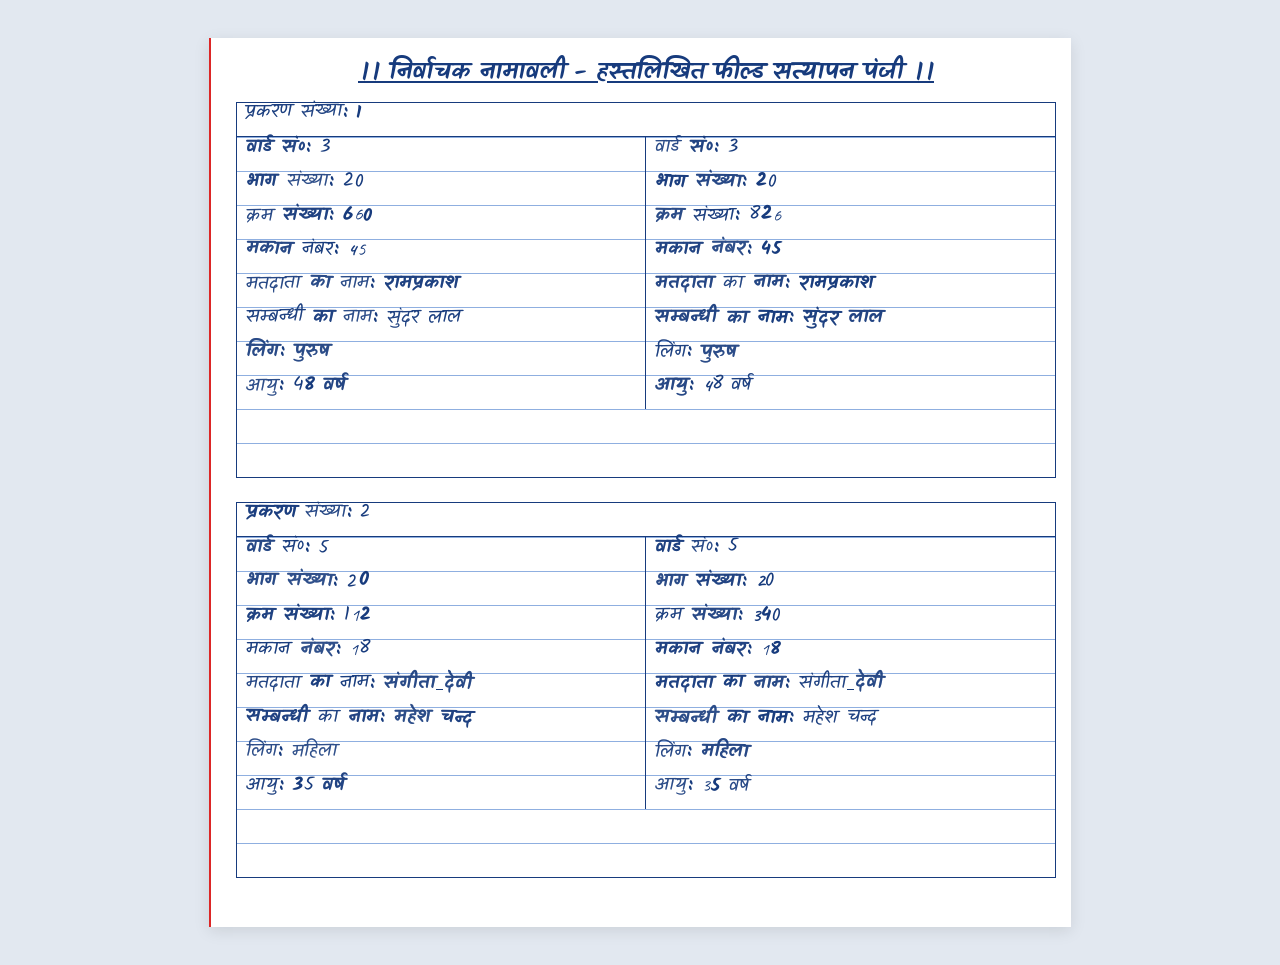
<file: frontend/test_handwriting.html>
<!DOCTYPE html>
<html lang="hi">
<head>
    <meta charset="UTF-8">
    <title>AI Handwriting Synthesis Demonstration</title>
    <link href="https://fonts.googleapis.com/css2?family=Kalam:wght@300;400;700&family=Tillana:wght@400;600&family=Caveat:wght@400;600;700&display=swap" rel="stylesheet">
    <style>
        body {
            background: #E2E8F0;
            padding: 30px;
            font-family: 'Kalam', cursive;
        }
        .notebook-sheet {
            width: 820px;
            margin: 0 auto;
            background: #FFFFFF;
            border-left: 2.5px solid #DC2626;
            padding: 15px 15px 25px 25px;
            box-shadow: 0 4px 15px rgba(0,0,0,0.1);
            color: #173B7D;
        }
        .hwp-notebook-row {
            height: 34px;
            border-top: 1.5px solid #8FAFE0;
            position: relative;
            box-sizing: border-box;
            background: transparent;
        }
        .hwp-shirorekha-snap {
            position: absolute;
            left: 8px;
            top: -6.5px;
            display: inline-flex;
            align-items: baseline;
            white-space: nowrap;
            font-size: 18.5px;
            color: #173B7D;
        }
        .human-word {
            display: inline-block;
            transform-origin: center bottom;
            text-shadow: 0 0 0.35px rgba(23, 59, 125, 0.35);
        }
        .human-char {
            display: inline-block;
            transform-origin: center bottom;
        }
    </style>
</head>
<body>
    <div class="notebook-sheet" id="sheet">
        <h2 style="margin: 0 0 10px 0; text-align: center; color: #173B7D; text-decoration: underline;">
            ।। निर्वाचक नामावली - हस्तलिखित फील्ड सत्यापन पंजी ।।
        </h2>
        <div id="outputContainer"></div>
    </div>

    <script>
        // Mulberry32 Deterministic PRNG
        function mulberry32(a) {
            return function() {
                let t = a += 0x6D2B79F5;
                t = Math.imul(t ^ t >>> 15, t | 1);
                t ^= t + Math.imul(t ^ t >>> 7, t | 61);
                return ((t ^ t >>> 14) >>> 0) / 4294967296;
            };
        }

        const graphemeSegmenter = (typeof Intl !== 'undefined' && Intl.Segmenter) 
            ? new Intl.Segmenter('hi', { granularity: 'grapheme' }) 
            : null;

        function splitGraphemes(str) {
            if (graphemeSegmenter) {
                return [...graphemeSegmenter.segment(str)].map(s => s.segment);
            }
            return str.match(/(?:[\u0900-\u097F][\u093E-\u094F\u0951-\u0957\u0962-\u0963]?|.)/gu) || [str];
        }

        function humanizeHandwritten(text, baseSeed = 100) {
            if (!text || typeof text !== 'string') return text || '';
            const rng = mulberry32(baseSeed);
            const tokens = text.split(/(\s+|[।,।:|-])/);

            return tokens.map((token, tIdx) => {
                if (!token) return '';
                if (/^\s+$/.test(token)) return '&nbsp;';
                if (/^[:|-]$/.test(token)) return `<b>${token}</b>`;

                const isNumber = /^\d+$/.test(token);
                if (isNumber) {
                    const digits = splitGraphemes(token);
                    return digits.map((d, dIdx) => {
                        const r1 = rng();
                        const r2 = rng();
                        const r3 = rng();
                        const rot = ((r1 * 3.4) - 1.7).toFixed(2);
                        const yShift = ((r2 * 1.6) - 0.8).toFixed(2);
                        const scale = (0.94 + (r3 * 0.11)).toFixed(2);
                        const weight = r1 > 0.5 ? 700 : 400;
                        const fontFam = r2 > 0.75 ? "'Caveat', cursive" : "'Kalam', cursive";
                        return `<span class="human-char" style="transform: rotate(${rot}deg) translateY(${yShift}px) scale(${scale}); font-weight: ${weight}; font-family: ${fontFam}; margin: 0 0.5px;">${d}</span>`;
                    }).join('');
                }

                // Hindi Word Level Modulation
                const r1 = rng();
                const r2 = rng();
                const r3 = rng();
                const r4 = rng();

                const rot = ((r1 * 2.2) - 1.1).toFixed(2);
                const yShift = ((r2 * 1.4) - 0.7).toFixed(2);
                const skew = ((r3 * 2.0) - 1.0).toFixed(2);
                const weight = r1 > 0.65 ? 700 : (r1 > 0.35 ? 600 : 400);
                const opacity = (0.89 + (r4 * 0.10)).toFixed(2);

                return `<span class="human-word" style="transform: rotate(${rot}deg) translateY(${yShift}px) skewX(${skew}deg); font-weight: ${weight}; opacity: ${opacity}; margin: 0 1px;">${token}</span>`;
            }).join('');
        }

        const cases = [
            {
                num: 1,
                v1: { ward: "3", part: "20", serial: "660", house: "45", name: "रामप्रकाश", rel: "सुंदर लाल", gender: "पुरुष", age: "48 वर्ष" },
                v2: { ward: "3", part: "20", serial: "826", house: "45", name: "रामप्रकाश", rel: "सुंदर लाल", gender: "पुरुष", age: "48 वर्ष" }
            },
            {
                num: 2,
                v1: { ward: "5", part: "20", serial: "112", house: "18", name: "संगीता देवी", rel: "महेश चन्द", gender: "महिला", age: "35 वर्ष" },
                v2: { ward: "5", part: "20", serial: "340", house: "18", name: "संगीता देवी", rel: "महेश चन्द", gender: "महिला", age: "35 वर्ष" }
            }
        ];

        let html = '';
        cases.forEach((c, idx) => {
            const seed1 = (idx * 500) + 11;
            const seed2 = (idx * 500) + 211;

            const fields = [
                { label: "वार्ड सं०", k: "ward" },
                { label: "भाग संख्या", k: "part" },
                { label: "क्रम संख्या", k: "serial" },
                { label: "मकान नंबर", k: "house" },
                { label: "मतदाता का नाम", k: "name", isName: true },
                { label: "सम्बन्धी का नाम", k: "rel" },
                { label: "लिंग", k: "gender" },
                { label: "आयु", k: "age" }
            ];

            html += `
                <div style="border: 1.5px solid #173B7D; margin-bottom: 24px; background: transparent;">
                    <!-- Case Header (Shirorekha snap) -->
                    <div class="hwp-notebook-row" style="border-top: none; border-bottom: 1.5px solid #173B7D;">
                        <div class="hwp-shirorekha-snap" style="font-weight: 700;">
                            ${humanizeHandwritten("प्रकरण संख्या: " + c.num, seed1 + 1)}
                        </div>
                    </div>

                    <!-- 2 Columns Grid -->
                    <div style="display: grid; grid-template-columns: 1fr 1fr; background: transparent;">
                        <!-- Column 1 -->
                        <div style="border-right: 1.5px solid #173B7D; background: transparent;">
                            ${fields.map((f, fi) => `
                                <div class="hwp-notebook-row">
                                    <div class="hwp-shirorekha-snap">
                                        <span>${humanizeHandwritten(f.label + ":", seed1 + (fi * 17))}&nbsp;</span>
                                        <b style="${f.isName ? 'text-decoration: underline;' : ''}">${humanizeHandwritten(c.v1[f.k], seed1 + (fi * 31) + 7)}</b>
                                    </div>
                                </div>
                            `).join('')}
                        </div>

                        <!-- Column 2 -->
                        <div style="background: transparent;">
                            ${fields.map((f, fi) => `
                                <div class="hwp-notebook-row">
                                    <div class="hwp-shirorekha-snap">
                                        <span>${humanizeHandwritten(f.label + ":", seed2 + (fi * 17))}&nbsp;</span>
                                        <b style="${f.isName ? 'text-decoration: underline;' : ''}">${humanizeHandwritten(c.v2[f.k], seed2 + (fi * 31) + 7)}</b>
                                    </div>
                                </div>
                            `).join('')}
                        </div>
                    </div>

                    <!-- 2 Blank Ruled Lines for manual handwriting -->
                    <div class="hwp-notebook-row">&nbsp;</div>
                    <div class="hwp-notebook-row">&nbsp;</div>
                </div>
            `;
        });

        document.getElementById('outputContainer').innerHTML = html;
    </script>
</body>
</html>
</file>
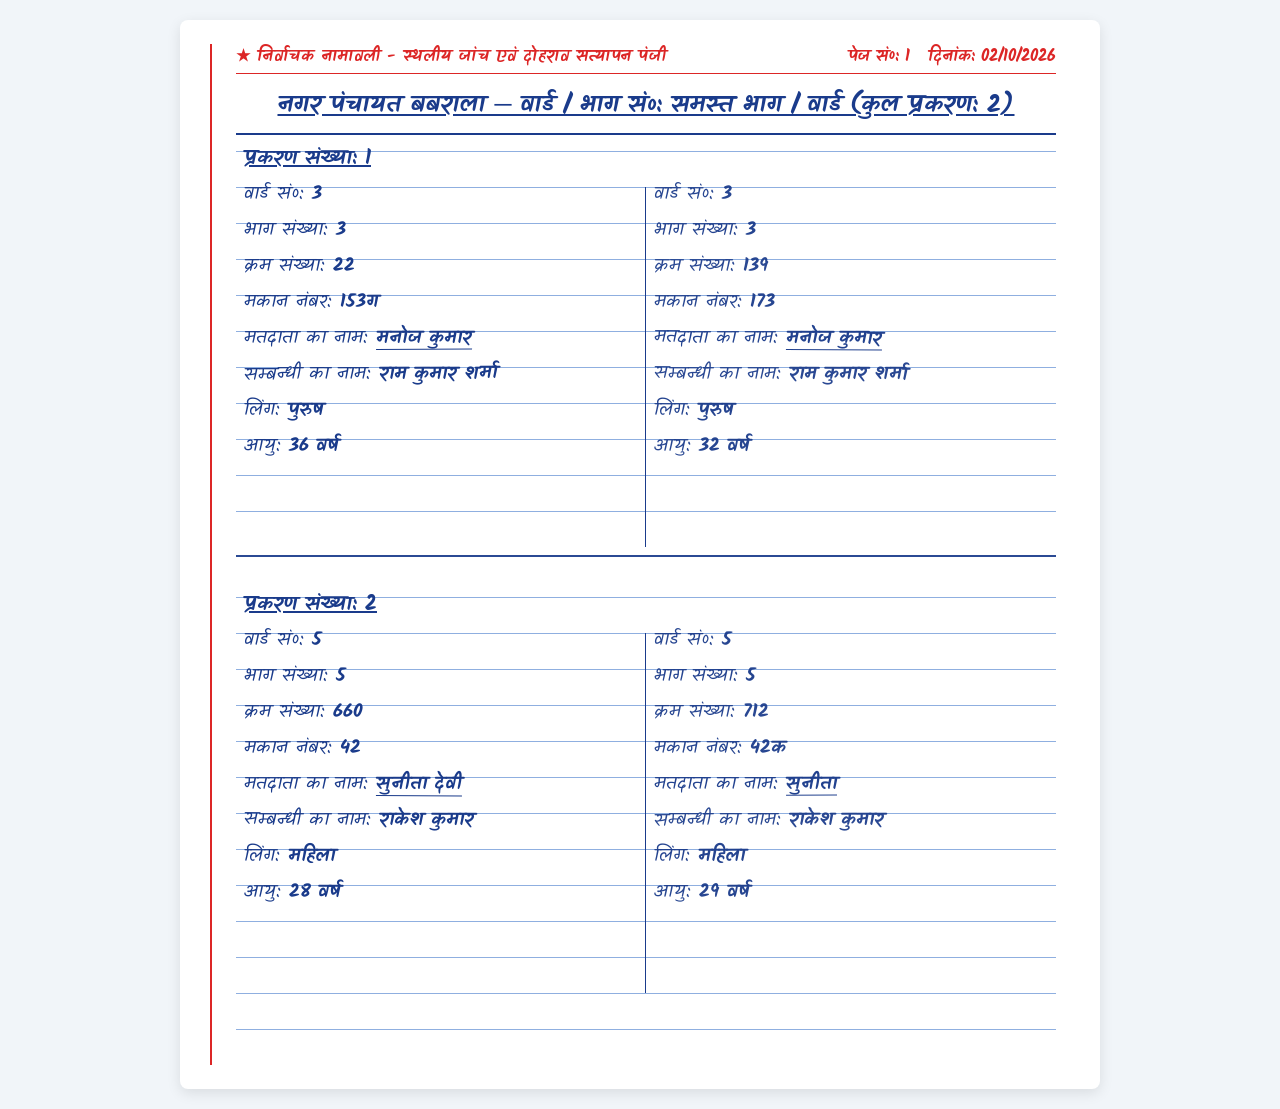
<file: frontend/test_handwriting_font.html>
<!DOCTYPE html>
<html lang="hi">
<head>
<meta charset="UTF-8">
<title>Field Verification Register - Box-Free Ruled Notebook</title>
<link rel="preconnect" href="https://fonts.googleapis.com">
<link rel="preconnect" href="https://fonts.gstatic.com" crossorigin>
<link href="https://fonts.googleapis.com/css2?family=Kalam:wght@300;400;700&family=Tillana:wght@400;600;700&display=swap" rel="stylesheet">
<style>
    @page {
        size: A4 portrait;
        margin: 8mm 8mm 10mm 8mm;
    }
    body {
        margin: 0;
        padding: 20px;
        background: #f1f5f9;
        font-family: 'Kalam', cursive, sans-serif;
    }
    .sheet-wrap {
        background: white;
        padding: 24px 30px;
        border-radius: 8px;
        box-shadow: 0 4px 14px rgba(0,0,0,0.1);
        max-width: 860px;
        margin: 0 auto;
    }
    .notebook-sheet {
        position: relative;
        background: white;
        border-left: 2.5px solid #DC2626;
        padding-left: 24px;
        padding-right: 14px;
        color: #1A3B8B;
    }
    .ruled-row {
        height: 36px;
        border-top: 1.5px solid #8FAFE0;
        position: relative;
        box-sizing: border-box;
        background: transparent;
    }
    .field-text {
        position: absolute;
        top: -3px;
        left: 8px;
        font-size: 18.5px;
        line-height: 1;
        white-space: nowrap;
        display: inline-flex;
        align-items: baseline;
    }
    /* Hand-drawn horizontal divider between cases */
    .case-divider-line {
        height: 36px;
        border-top: 2.2px solid #1A3B8B;
        position: relative;
        margin-top: 8px;
        margin-bottom: 4px;
        opacity: 0.92;
    }
</style>
</head>
<body>
    <div class="sheet-wrap">
        <div class="notebook-sheet">
            <!-- Top corner header without any box -->
            <div style="display: flex; justify-content: space-between; align-items: center; border-bottom: 1.5px solid #DC2626; padding-bottom: 4px; margin-bottom: 12px;">
                <span style="font-size: 16px; color: #DC2626; font-weight: 700; letter-spacing: 0.5px;">★ निर्वाचक नामावली - स्थलीय जांच एवं दोहराव सत्यापन पंजी</span>
                <div style="font-size: 16px; color: #DC2626; font-weight: 600; display: inline-flex; gap: 18px;">
                    <span>पेज सं०: 1</span>
                    <span>दिनांक: 02/10/2026</span>
                </div>
            </div>

            <!-- Title: Clean heading only -->
            <div style="text-align: center; border-bottom: 2px solid #1A3B8B; padding-bottom: 8px; margin-bottom: 16px;">
                <div style="font-size: 24px; font-weight: 700; color: #1A3B8B; text-decoration: underline;">
                    नगर पंचायत बबराला ─ वार्ड / भाग सं०: समस्त भाग / वार्ड (कुल प्रकरण: 2)
                </div>
            </div>

            <!-- Case 1 (NO OUTER BOX, ONLY NOTEBOOK LINES & CENTER VERTICAL SCALE LINE) -->
            <div class="case-section">
                <!-- Case Heading on Ruled Line -->
                <div class="ruled-row" style="border-top: 1.5px solid #8FAFE0;">
                    <div class="field-text" style="font-weight: 700; font-size: 20px;">
                        <u>प्रकरण संख्या: 1</u>
                    </div>
                </div>

                <!-- 2-Column with Center Vertical Line drawn like with a scale -->
                <div style="display: grid; grid-template-columns: 1fr 1fr;">
                    <!-- Left: Voter 1 -->
                    <div style="border-right: 1.8px solid #1A3B8B;">
                        <div class="ruled-row"><div class="field-text" style="transform: rotate(-0.25deg);"><span>वार्ड सं०:&nbsp;</span><b>3</b></div></div>
                        <div class="ruled-row"><div class="field-text" style="transform: rotate(-0.3deg);"><span>भाग संख्या:&nbsp;</span><b>3</b></div></div>
                        <div class="ruled-row"><div class="field-text" style="transform: rotate(-0.2deg);"><span>क्रम संख्या:&nbsp;</span><b>22</b></div></div>
                        <div class="ruled-row"><div class="field-text" style="transform: rotate(-0.35deg);"><span>मकान नंबर:&nbsp;</span><b>153ग</b></div></div>
                        <div class="ruled-row"><div class="field-text" style="transform: rotate(-0.25deg);"><span>मतदाता का नाम:&nbsp;</span><b style="border-bottom: 1.5px solid #1A3B8B; padding-bottom: 1px;">मनोज कुमार</b></div></div>
                        <div class="ruled-row"><div class="field-text" style="transform: rotate(-0.3deg);"><span>सम्बन्धी का नाम:&nbsp;</span><b>राम कुमार शर्मा</b></div></div>
                        <div class="ruled-row"><div class="field-text" style="transform: rotate(-0.2deg);"><span>लिंग:&nbsp;</span><b>पुरुष</b></div></div>
                        <div class="ruled-row"><div class="field-text" style="transform: rotate(-0.25deg);"><span>आयु:&nbsp;</span><b>36 वर्ष</b></div></div>
                    </div>
                    <!-- Right: Voter 2 -->
                    <div>
                        <div class="ruled-row"><div class="field-text" style="transform: rotate(0.3deg); opacity: 0.94;"><span>वार्ड सं०:&nbsp;</span><b>3</b></div></div>
                        <div class="ruled-row"><div class="field-text" style="transform: rotate(0.25deg); opacity: 0.95;"><span>भाग संख्या:&nbsp;</span><b>3</b></div></div>
                        <div class="ruled-row"><div class="field-text" style="transform: rotate(0.35deg); opacity: 0.93;"><span>क्रम संख्या:&nbsp;</span><b>139</b></div></div>
                        <div class="ruled-row"><div class="field-text" style="transform: rotate(0.2deg); opacity: 0.94;"><span>मकान नंबर:&nbsp;</span><b>173</b></div></div>
                        <div class="ruled-row"><div class="field-text" style="transform: rotate(0.3deg); opacity: 0.96;"><span>मतदाता का नाम:&nbsp;</span><b style="border-bottom: 1.5px solid #1A3B8B; padding-bottom: 1px;">मनोज कुमार</b></div></div>
                        <div class="ruled-row"><div class="field-text" style="transform: rotate(0.25deg); opacity: 0.93;"><span>सम्बन्धी का नाम:&nbsp;</span><b>राम कुमार शर्मा</b></div></div>
                        <div class="ruled-row"><div class="field-text" style="transform: rotate(0.35deg); opacity: 0.95;"><span>लिंग:&nbsp;</span><b>पुरुष</b></div></div>
                        <div class="ruled-row"><div class="field-text" style="transform: rotate(0.2deg); opacity: 0.94;"><span>आयु:&nbsp;</span><b>32 वर्ष</b></div></div>
                    </div>
                </div>

                <!-- Exactly 2 blank ruled lines for worker remarks with vertical center line -->
                <div style="display: grid; grid-template-columns: 1fr 1fr;">
                    <div style="border-right: 1.8px solid #1A3B8B;"><div class="ruled-row">&nbsp;</div></div>
                    <div><div class="ruled-row">&nbsp;</div></div>
                </div>
                <div style="display: grid; grid-template-columns: 1fr 1fr;">
                    <div style="border-right: 1.8px solid #1A3B8B;"><div class="ruled-row">&nbsp;</div></div>
                    <div><div class="ruled-row">&nbsp;</div></div>
                </div>
            </div>

            <!-- Horizontal line between cases drawn over notebook page line like a person drew it with pen/scale -->
            <div class="case-divider-line"></div>

            <!-- Case 2 -->
            <div class="case-section">
                <!-- Case Heading on Ruled Line -->
                <div class="ruled-row" style="border-top: 1.5px solid #8FAFE0;">
                    <div class="field-text" style="font-weight: 700; font-size: 20px;">
                        <u>प्रकरण संख्या: 2</u>
                    </div>
                </div>

                <!-- 2-Column with Center Vertical Line -->
                <div style="display: grid; grid-template-columns: 1fr 1fr;">
                    <!-- Left: Voter 1 -->
                    <div style="border-right: 1.8px solid #1A3B8B;">
                        <div class="ruled-row"><div class="field-text" style="transform: rotate(0.2deg);"><span>वार्ड सं०:&nbsp;</span><b>5</b></div></div>
                        <div class="ruled-row"><div class="field-text" style="transform: rotate(0.25deg);"><span>भाग संख्या:&nbsp;</span><b>5</b></div></div>
                        <div class="ruled-row"><div class="field-text" style="transform: rotate(0.15deg);"><span>क्रम संख्या:&nbsp;</span><b>660</b></div></div>
                        <div class="ruled-row"><div class="field-text" style="transform: rotate(0.3deg);"><span>मकान नंबर:&nbsp;</span><b>42</b></div></div>
                        <div class="ruled-row"><div class="field-text" style="transform: rotate(0.2deg);"><span>मतदाता का नाम:&nbsp;</span><b style="border-bottom: 1.5px solid #1A3B8B; padding-bottom: 1px;">सुनीता देवी</b></div></div>
                        <div class="ruled-row"><div class="field-text" style="transform: rotate(0.25deg);"><span>सम्बन्धी का नाम:&nbsp;</span><b>राकेश कुमार</b></div></div>
                        <div class="ruled-row"><div class="field-text" style="transform: rotate(0.15deg);"><span>लिंग:&nbsp;</span><b>महिला</b></div></div>
                        <div class="ruled-row"><div class="field-text" style="transform: rotate(0.2deg);"><span>आयु:&nbsp;</span><b>28 वर्ष</b></div></div>
                    </div>
                    <!-- Right: Voter 2 -->
                    <div>
                        <div class="ruled-row"><div class="field-text" style="transform: rotate(-0.3deg); opacity: 0.94;"><span>वार्ड सं०:&nbsp;</span><b>5</b></div></div>
                        <div class="ruled-row"><div class="field-text" style="transform: rotate(-0.25deg); opacity: 0.95;"><span>भाग संख्या:&nbsp;</span><b>5</b></div></div>
                        <div class="ruled-row"><div class="field-text" style="transform: rotate(-0.35deg); opacity: 0.93;"><span>क्रम संख्या:&nbsp;</span><b>712</b></div></div>
                        <div class="ruled-row"><div class="field-text" style="transform: rotate(-0.2deg); opacity: 0.94;"><span>मकान नंबर:&nbsp;</span><b>42क</b></div></div>
                        <div class="ruled-row"><div class="field-text" style="transform: rotate(-0.3deg); opacity: 0.96;"><span>मतदाता का नाम:&nbsp;</span><b style="border-bottom: 1.5px solid #1A3B8B; padding-bottom: 1px;">सुनीता</b></div></div>
                        <div class="ruled-row"><div class="field-text" style="transform: rotate(-0.25deg); opacity: 0.93;"><span>सम्बन्धी का नाम:&nbsp;</span><b>राकेश कुमार</b></div></div>
                        <div class="ruled-row"><div class="field-text" style="transform: rotate(-0.35deg); opacity: 0.95;"><span>लिंग:&nbsp;</span><b>महिला</b></div></div>
                        <div class="ruled-row"><div class="field-text" style="transform: rotate(-0.2deg); opacity: 0.94;"><span>आयु:&nbsp;</span><b>29 वर्ष</b></div></div>
                    </div>
                </div>

                <!-- Exactly 2 blank ruled lines -->
                <div style="display: grid; grid-template-columns: 1fr 1fr;">
                    <div style="border-right: 1.8px solid #1A3B8B;"><div class="ruled-row">&nbsp;</div></div>
                    <div><div class="ruled-row">&nbsp;</div></div>
                </div>
                <div style="display: grid; grid-template-columns: 1fr 1fr;">
                    <div style="border-right: 1.8px solid #1A3B8B;"><div class="ruled-row">&nbsp;</div></div>
                    <div><div class="ruled-row">&nbsp;</div></div>
                </div>
            </div>

            <!-- Extra blank ruled lines at sheet bottom -->
            <div class="ruled-row">&nbsp;</div>
            <div class="ruled-row">&nbsp;</div>
        </div>
    </div>
</body>
</html>
</file>
